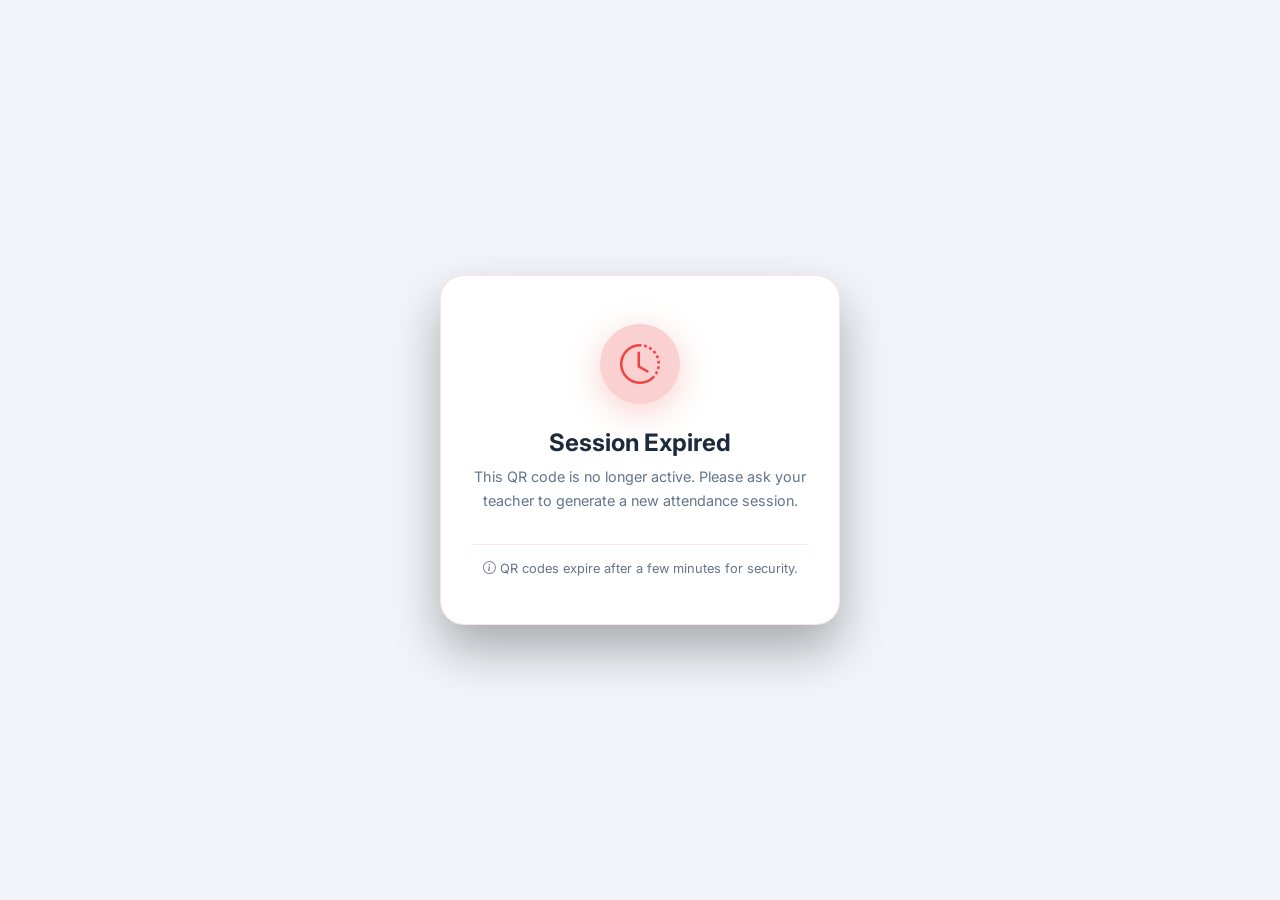
<file: app/templates/checkin/expired.html>
<!DOCTYPE html>
<html lang="en">
<head>
    <meta charset="UTF-8">
    <meta name="viewport" content="width=device-width, initial-scale=1.0">
    <title>Session Expired — AI Classroom</title>
    <link rel="preconnect" href="https://fonts.googleapis.com">
    <link href="https://fonts.googleapis.com/css2?family=Inter:wght@300;400;500;600;700&display=swap" rel="stylesheet">
    <link href="https://cdn.jsdelivr.net/npm/bootstrap-icons@1.11.3/font/bootstrap-icons.min.css" rel="stylesheet">
    <style>
        :root {
            --bg: #0a0a1a;
            --surface: #12122a;
            --border: rgba(239, 68, 68, 0.2);
            --danger: #ef4444;
            --danger-glow: rgba(239, 68, 68, 0.25);
            --text: #e2e8f0;
            --text-muted: #94a3b8;
        }
        @media (prefers-color-scheme: light) {
            :root {
                --bg: #f1f5f9;
                --surface: #ffffff;
                --border: rgba(239, 68, 68, 0.15);
                --text: #1e293b;
                --text-muted: #64748b;
            }
        }
        * { margin: 0; padding: 0; box-sizing: border-box; }
        body {
            font-family: 'Inter', sans-serif;
            background: var(--bg);
            color: var(--text);
            min-height: 100dvh;
            display: flex;
            align-items: center;
            justify-content: center;
            padding: 1.5rem;
        }
        .card {
            background: var(--surface);
            border: 1px solid var(--border);
            border-radius: 1.5rem;
            padding: 3rem 2rem;
            width: 100%;
            max-width: 400px;
            text-align: center;
            box-shadow: 0 25px 50px rgba(0,0,0,0.3);
        }
        .icon {
            width: 80px; height: 80px;
            border-radius: 50%;
            display: inline-flex;
            align-items: center;
            justify-content: center;
            font-size: 2.5rem;
            background: var(--danger-glow);
            color: var(--danger);
            margin-bottom: 1.5rem;
            box-shadow: 0 8px 32px var(--danger-glow);
        }
        h1 { font-size: 1.5rem; font-weight: 700; margin-bottom: 0.5rem; }
        p { font-size: 0.9rem; color: var(--text-muted); line-height: 1.6; }
        .hint {
            margin-top: 2rem;
            padding-top: 1rem;
            border-top: 1px solid var(--border);
            font-size: 0.8rem;
            color: var(--text-muted);
        }
    </style>
</head>
<body>
    <div class="card">
        <div class="icon">
            <i class="bi bi-clock-history"></i>
        </div>
        <h1>Session Expired</h1>
        <p>This QR code is no longer active. Please ask your teacher to generate a new attendance session.</p>
        <div class="hint">
            <i class="bi bi-info-circle me-1"></i>
            QR codes expire after a few minutes for security.
        </div>
    </div>
</body>
</html>
</file>
